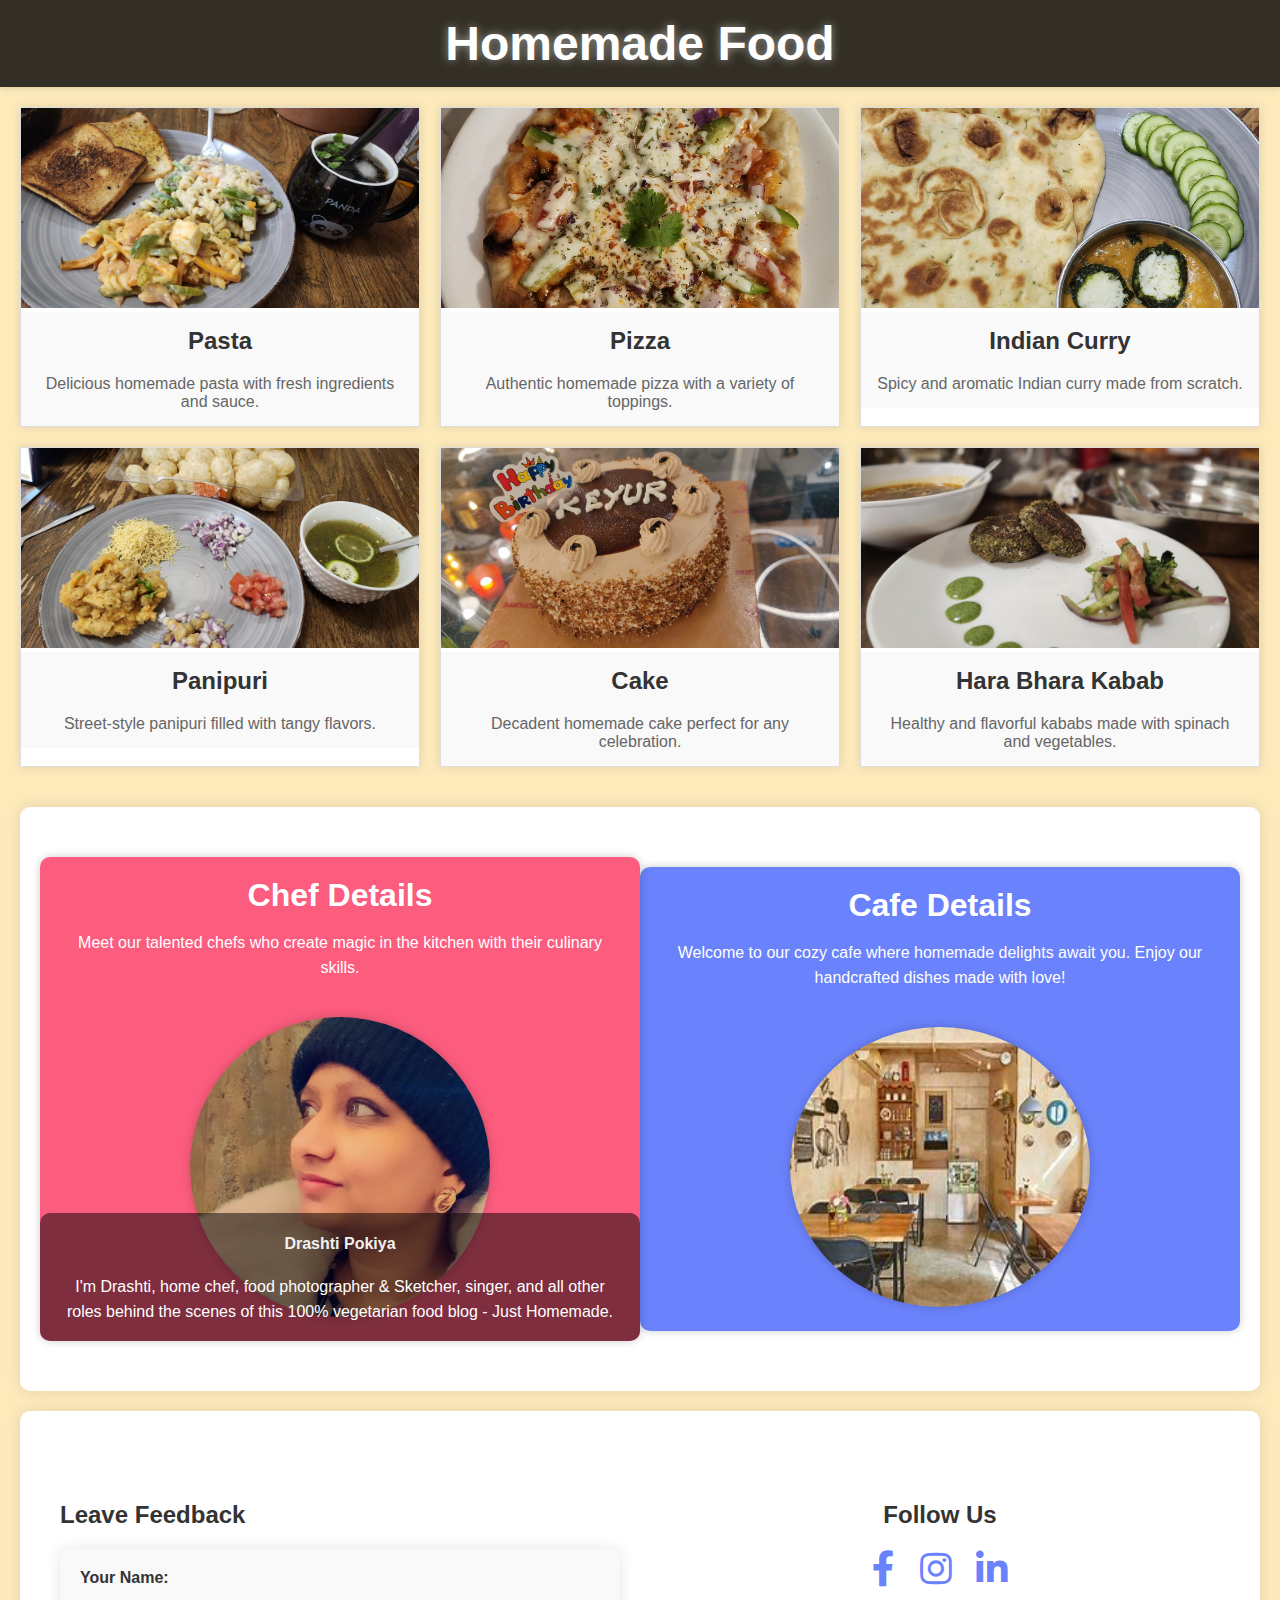
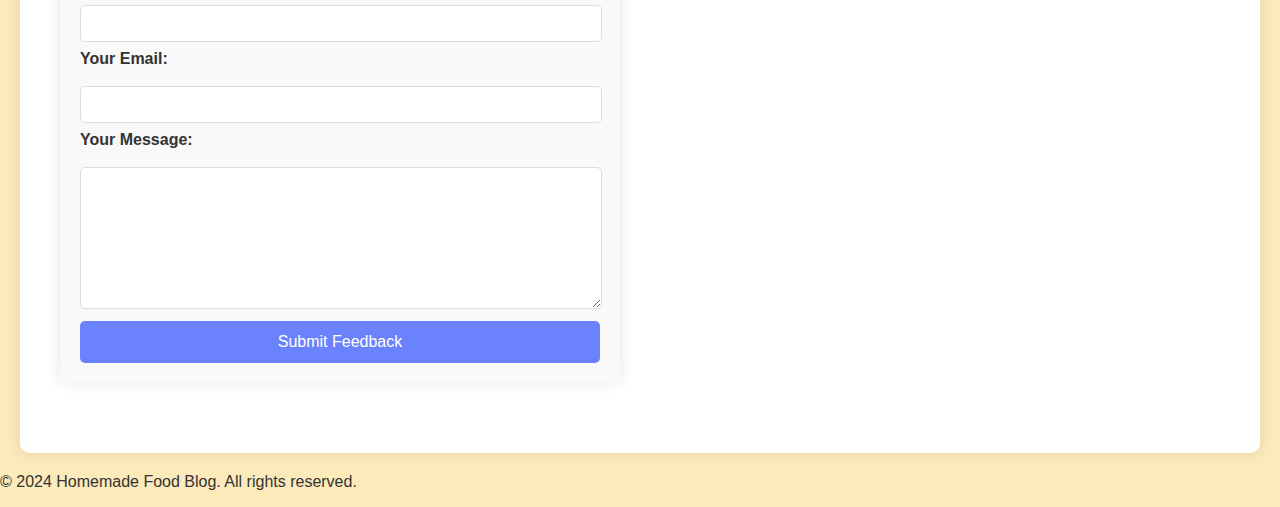
<file: assignment-1/index.html>
<!DOCTYPE html>
<html lang="en">

<head>
    <meta charset="UTF-8">
    <meta name="viewport" content="width=device-width, initial-scale=1.0">
    <title>Homemade Food</title>
    <link rel="stylesheet" href="styles/styles.css">
    <link rel="stylesheet" href="https://cdnjs.cloudflare.com/ajax/libs/font-awesome/5.15.4/css/all.min.css">
    <!-- Font Awesome -->

</head>

<body>
    <header>
        <h1>Homemade Food</h1>
    </header>

    <section class="menu">
        <div class="dish">
            <img src="images/pasta.jpeg" alt="Pasta">
            <div class="description">
                <h2>Pasta</h2>
                <p>Delicious homemade pasta with fresh ingredients and sauce.</p>
            </div>
        </div>

        <div class="dish">
            <img src="images/pizza.jpeg" alt="Pizza">
            <div class="description">
                <h2>Pizza</h2>
                <p>Authentic homemade pizza with a variety of toppings.</p>
            </div>
        </div>

        <div class="dish">
            <img src="images/curry.jpeg" alt="Indian Curry">
            <div class="description">
                <h2>Indian Curry</h2>
                <p>Spicy and aromatic Indian curry made from scratch.</p>
            </div>
        </div>

        <div class="dish">
            <img src="images/panipuri.jpeg" alt="Panipuri">
            <div class="description">
                <h2>Panipuri</h2>
                <p>Street-style panipuri filled with tangy flavors.</p>
            </div>
        </div>

        <div class="dish">
            <img src="images/cake.jpeg" alt="Cake">
            <div class="description">
                <h2>Cake</h2>
                <p>Decadent homemade cake perfect for any celebration.</p>
            </div>
        </div>

        <div class="dish">
            <img src="images/kabab.jpeg" alt="Hara Bhara Kabab">
            <div class="description">
                <h2>Hara Bhara Kabab</h2>
                <p>Healthy and flavorful kababs made with spinach and vegetables.</p>
            </div>
        </div>
    </section>

    <section class="chef-cafe-details">
        <div class="chef-details">
            <h2>Chef Details</h2>
            <p>Meet our talented chefs who create magic in the kitchen with their culinary skills.</p>
            <img src="images/chef.jpeg" alt="Chef Image" width=80px height=300px>
            <div class="text-block">
                <h4>Drashti Pokiya</h4>
                <p>I'm Drashti, home chef, food photographer & Sketcher, singer, and all other roles behind the scenes
                    of this 100% vegetarian food blog - Just Homemade.</p>
            </div>
        </div>

        <div class="cafe-details">
            <h2>Cafe Details</h2>
            <p>Welcome to our cozy cafe where homemade delights await you. Enjoy our handcrafted dishes made with love!
            </p>
            <img src="images/cafe.jpeg" alt="cafe Image" width=80px height=280px>
        </div>
    </section>

    <section class="feedback-and-social">
        <div class="feedback">
            <h2>Leave Feedback</h2>
            <form action="#">
                <label for="name">Your Name:</label>
                <input type="text" id="name" name="name" required>

                <label for="email">Your Email:</label>
                <input type="email" id="email" name="email" required>

                <label for="message">Your Message:</label>
                <textarea id="message" name="message" required></textarea>

                <button type="submit">Submit Feedback</button>
            </form>
        </div>

        <div class="social-links">
            <h2>Follow Us</h2>
            <div class="social-icons">
                <a href="https://www.facebook.com/hamiltonindianfoodie/" class="social-link"><i
                        class="fab fa-facebook-f"></i></a>
                <a href="https://www.instagram.com/d.r.a.s.h.t.i__?igsh=b3F6OHVzZHVpYXlx" class="social-link"><i
                        class="fab fa-instagram"></i></a>
                <a href="https://www.linkedin.com/in/drashti-pokiya-9b48b613b?utm_source=share&utm_campaign=share_via&utm_content=profile&utm_medium=android_app"
                    class="social-link"><i class="fab fa-linkedin-in"></i></a>
            </div>
        </div>
    </section>

    <footer>
        <p>&copy; 2024 Homemade Food Blog. All rights reserved.</p>
    </footer>

</body>

</html>
</file>
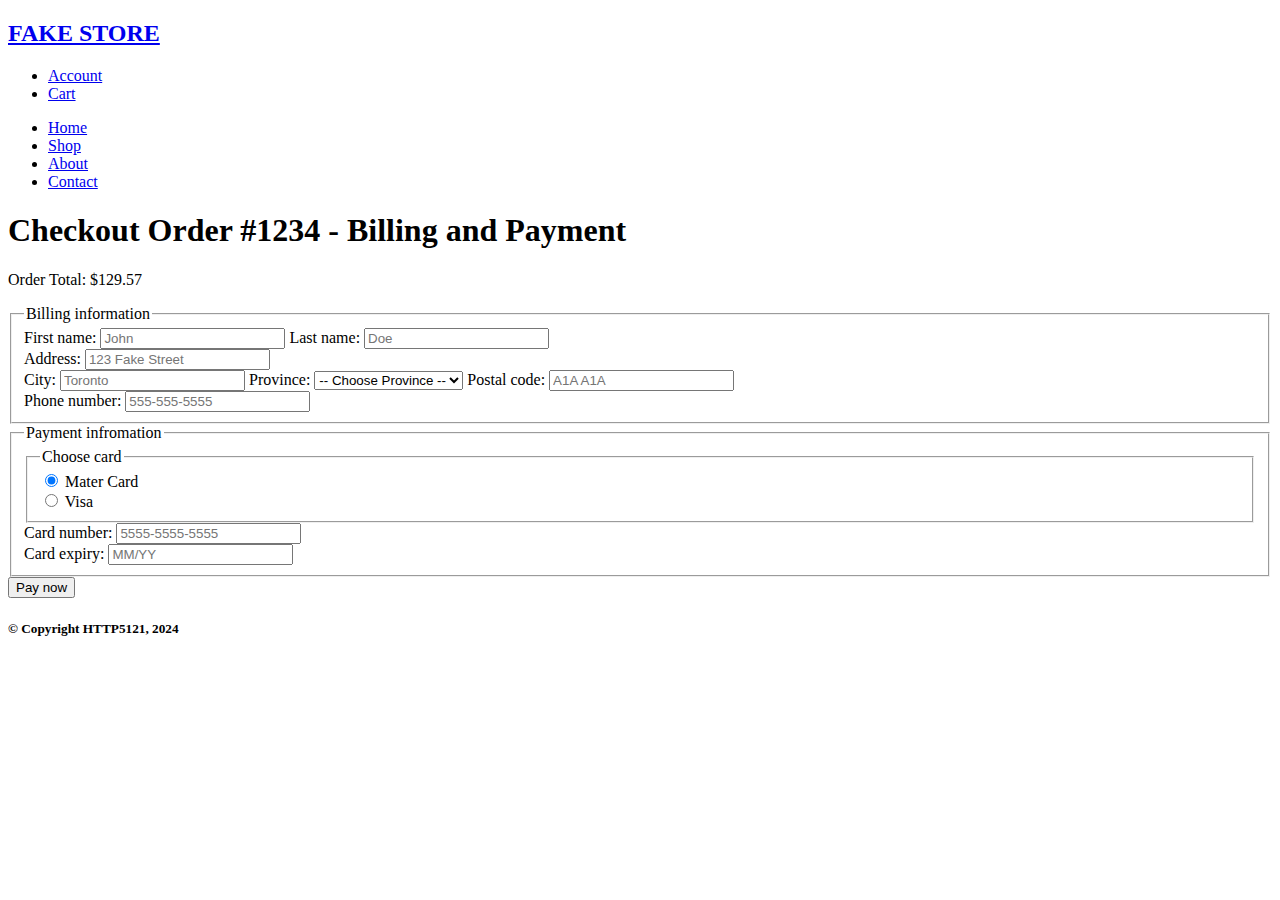
<file: lab-2/lab-2.html>
<!DOCTYPE html>
<html>

<body>
    <header id="header">
        <h2><a href="#">FAKE STORE</a></h2>
        <nav aria-label="Right navigtion">
            <ul>
                <li><a href="#">Account</a></li>
                <li><a href="#">Cart</a></li>
            </ul>
        </nav>
        <nav aria-label="Left navigation">
            <ul>
                <li><a href="#">Home</a></li>
                <li><a href="#">Shop</a></li>
                <li><a href="#">About</a></li>
                <li><a href="#">Contact</a></li>
            </ul>
        </nav>
    </header>
    <main id="main">
        <h1>Checkout Order #1234 - Billing and Payment</h1>
        <p>Order Total: $129.57</p>
        <form id="billing form" method="post">
            <fieldset>
                <legend>Billing information</legend>
                <div>
                    <label for="fname">First name:</label>
                    <input type="text" id="fname" name="fname" placeholder="John">
                    <label for="lname">Last name:</label>
                    <input type="text" id="lname" name="lname" placeholder="Doe">
                </div>
                <div>
                    <label for="address">Address:</label>
                    <input type="text" id="address" name="address" placeholder="123 Fake Street">
                </div>
                <div>
                    <label for="city">City:</label>
                    <input type="text" id="city" name="city" placeholder="Toronto">
                    <label for="province">Province:</label>
                    <select id="province" name="province">
                        <option value="">-- Choose Province --</option>
                        <option value="NB">New Brunswick</option>
                        <option value="ON">Ontario</option>
                        <option value="QC">Quebec</option>
                    </select>
                    <label for="postal">Postal code:</label>
                    <input type="text" id="postal" name="postal" placeholder="A1A A1A">
                </div>
                <div>
                    <label for="phone">Phone number:</label>
                    <input type="tel" id="phone" name="phone" placeholder="555-555-5555">
                </div>
            </fieldset>
            <fieldset>
                <legend>Payment infromation</legend>
                <fieldset>
                    <legend>Choose card</legend>
                    <div>
                        <input type="radio" id="MaterCard" name="card" value="m" checked>
                        <label for="MaterCard">Mater Card</label>
                    </div>
                    <div>
                        <input type="radio" id="Visa" name="card" value="v">
                        <label for="Visa">Visa</label>
                    </div>
                </fieldset>
                <div>
                    <label for="cardNumber">Card number:</label>
                    <input type="tel" inputmode="numeric" id="cardNumber" name="cardNumber"
                        placeholder="5555-5555-5555">
                </div>
                <div>
                    <label for="cardExpiry">Card expiry:</label>
                    <input type="text" inputmode="numeric" id="cardExpiry" name="cardExpiry" placeholder="MM/YY">
                </div>

            </fieldset>
            <div>
                <button type="submit" name="submit">Pay now</button>
            </div>
        </form>
        <footer id="footer">
            <h5>&#169; Copyright HTTP5121, 2024</h5>
        </footer>
    </main>

</body>

</html>
</file>
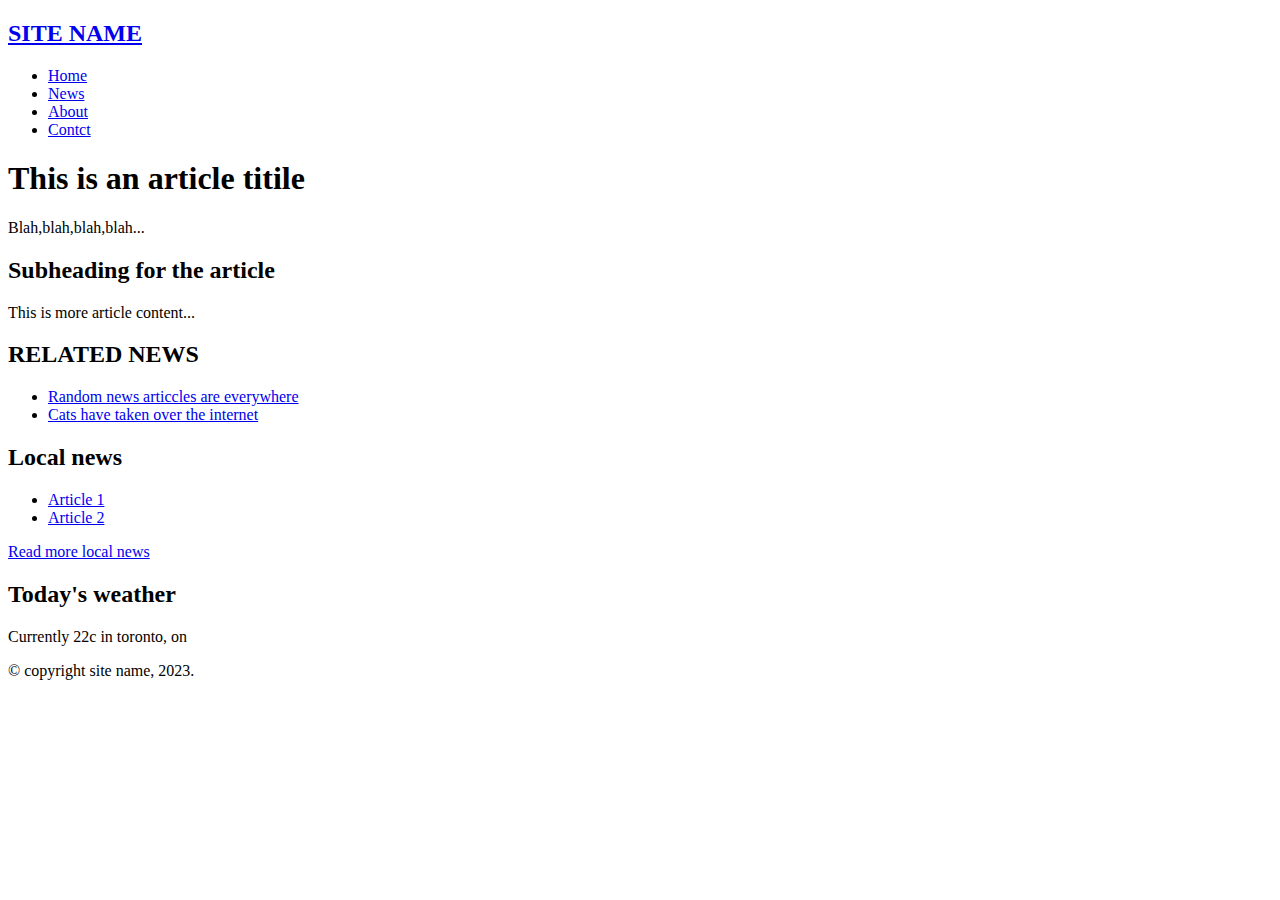
<file: lab-2/lab2-class.html>
<!DOCTYPE html>
<html>

<body>
    <header id = "header">
    <h2><a href="#"> SITE NAME</a></h2>
    <nav aria-label="Main navigtion">
        <ul>
            <li><a href="#">Home</a></li>
            <li><a href="#">News</a></li>
            <li><a href="#">About</a></li>
            <li><a href="#">Contct</a></li>
        </ul>
    </nav>
    </header>
    <main id="main">
        <h1>This is an article titile</h1>
        <p>Blah,blah,blah,blah...</p>
        <h2>Subheading for the article</h2>
        <p>This is more article content...</p>
        <footer id="related">
            <h2>RELATED NEWS</h2>
            <ul>
                <li><a href="#">Random news articcles are everywhere</a></li>
                <li><a href="#">Cats have taken over the internet</a></li>
            </ul>
        </footer>
    </main>
    <aside>
        <section>
            <h2>Local news</h2>
            <ul>
                <li><a href="#">Article 1</a></li>
                <li><a href="#">Article 2</a></li>
            </ul>
            <a href="#">Read more local news</a>
        </section>
        <section>
            <h2>Today's weather</h2>
            <p>Currently 22c in toronto, on</p>
        </section>
    </aside>
    <footer>
        <nav aria-label="footer navigation"></nav>
        <div>&copy; copyright site name, 2023.</div>
    </footer>
</body>

</html>
</file>
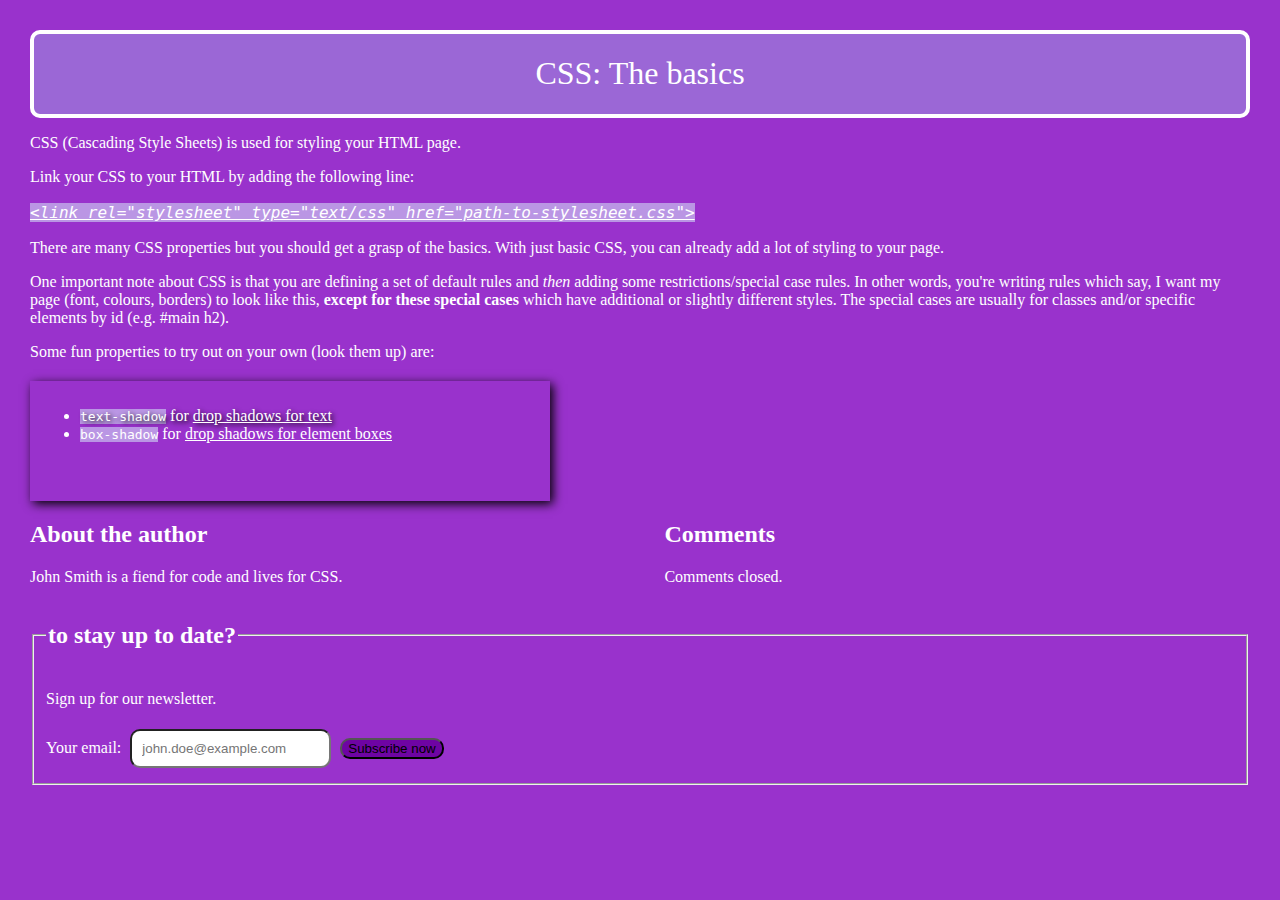
<file: lab-3/lab-3.html>
<!DOCTYPE html>
<html lang="en">
  <head>
    <meta charset="utf-8">
    <title>Lab 3</title>
    <!--add link to CSS file-->
    <link href="css\styles.css" rel="stylesheet" type="text/css" />
  </head>
  <body>
    <main id="main">
      <div class="heading"><h1>CSS: The basics</h1></div>
      <p>CSS (Cascading Style Sheets) is used for styling your HTML page.</p>
      <p>Link your CSS to your HTML by adding the following line:</p>
      <div class="css-class">
        <code>&lt;link rel="stylesheet" type="text/css" href="path-to-stylesheet.css"&gt;</code>
      </div>
      <p>There are many CSS properties but you should get a grasp of the basics.
         With just basic CSS, you can already add a lot of styling to your page.</p>
      <p>One important note about CSS is that you are defining a set of default rules and
         <em>then</em> adding some restrictions/special case rules. In other words, you're
         writing rules which say, I want my page (font, colours, borders) to look like this,
         <strong>except for these special cases</strong> which have additional or slightly
         different styles. The special cases are usually for classes and/or specific elements
         by id (e.g. #main h2).</p>
      <p>Some fun properties to try out on your own (look them up) are:</p>
      <div class="box">
      <ul>
        <li>
          <div class="text">
          <code>text-shadow</code> for <a href="https://css-tricks.com/almanac/properties/t/text-shadow/">drop shadows for text</a>
        </div>
        </li>
        <li>
          <code>box-shadow</code> for <a href="https://css-tricks.com/almanac/properties/b/box-shadow/">drop shadows for element boxes</a>
        </li>
      </ul>
    </div>
      <footer class="container">
        <aside id="author" class="section">
          <h2>About the author</h2>
          <p>John Smith is a fiend for code and lives for CSS.</p>
        </aside>
        <section id="comments" class="section">
          <h2>Comments</h2>
          <p>Comments closed.</p>
        </section>
      </footer>
    </main>
    <footer id="footer">
      <section>
        <fieldset>
          <legend><h2>to stay up to date?</h2></legend>
          <p>Sign up for our newsletter.</p>
        <form class="newsletter", method="post">
          <label for="email">Your email:</label>
          <input type="email" id="email" name="subscribe-email" placeholder="john.doe@example.com">
          <button class="submit", type="submit">Subscribe now</button>
        </form>
        </fieldset>
      </section>
    </footer>
  </body>
</html>
</file>
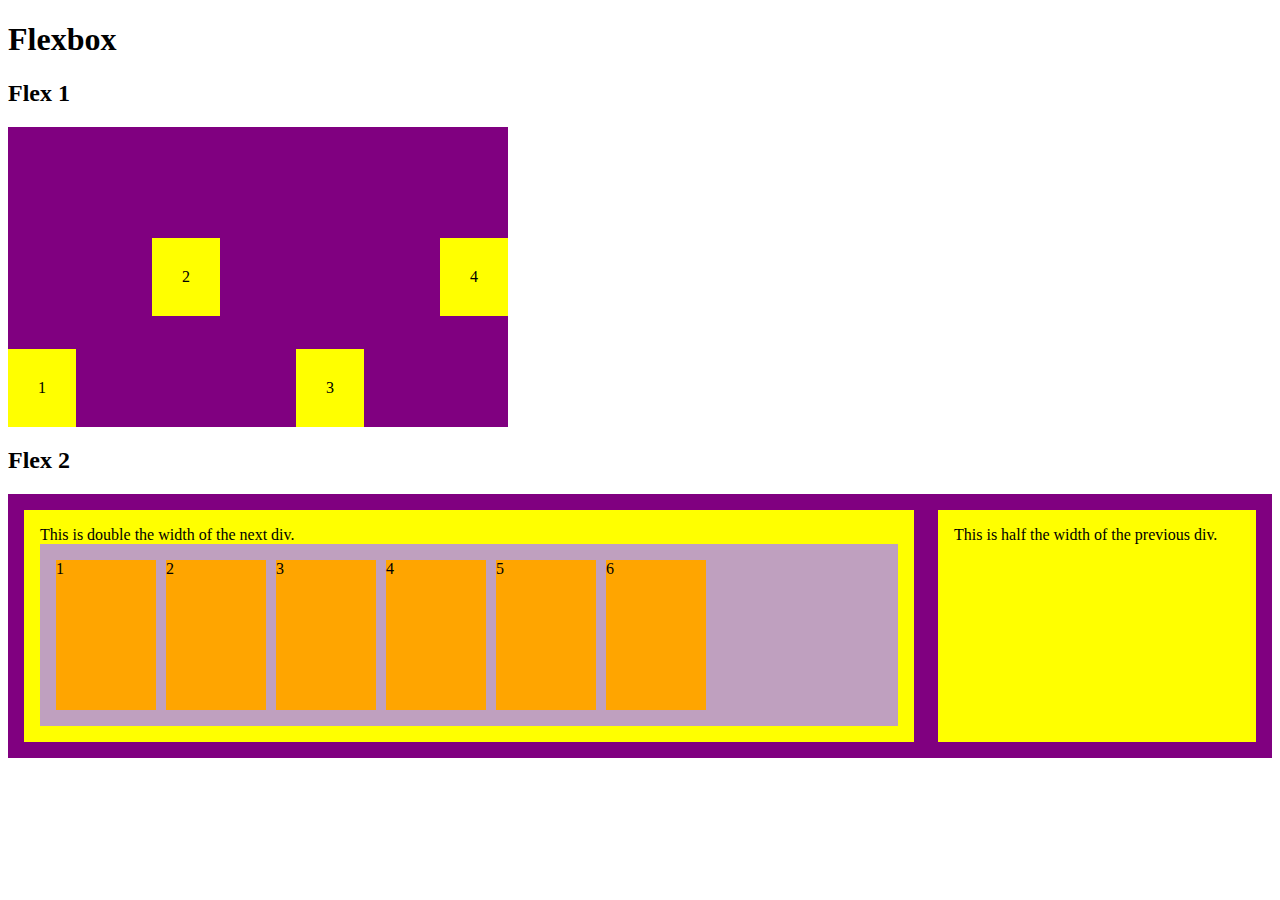
<file: lab-4/lab-4.html>
<!DOCTYPE html>
<html lang="en">
  <head>
    <meta charset="utf-8">
    <title>Lab 4 - Flexbox</title>
    <link rel="stylesheet" type="text/css" href="css/styles.css">
  </head>
  <body>
    <h1>Flexbox</h1>
    <h2>Flex 1</h2>
    <div id="flex-1">
      <div class="item">1</div>
      <div class="item">2</div>
      <div class="item">3</div>
      <div class="item">4</div>
    </div>
    <h2>Flex 2</h2>
    <div id="flex-2">
      <div class="triple">
        This is double the width of the next div.

        <div id="nested-flex">
          <div class="card">1</div>
          <div class="card">2</div>
          <div class="card">3</div>
          <div class="card">4</div>
          <div class="card">5</div>
          <div class="card">6</div>
        </div>
      </div>
      <div class="single">
        This is half the width of the previous div.
      </div>
    </div>
  </body>
</html>
</file>
<file: assignment-1/styles/styles.css>
/* General Styling */
body {
    font-family: 'Segoe UI', Tahoma, Geneva, Verdana, sans-serif;
    background-color: #fceabb;
    /* Light yellow background */
    margin: 0;
    padding: 0;
    color: #333;
    /* Dark text color */
}

header {
    background-color: rgba(0, 0, 0, 0.8);
    /* Dark transparent background */
    color: #fff;
    /* White text color */
    text-align: center;
    padding: 1rem 0;
    box-shadow: 0 2px 5px rgba(0, 0, 0, 0.1);
}

header h1 {
    margin: 0;
    font-size: 3rem;
    /* Large header font size */
    text-shadow: 0 0 10px rgba(255, 255, 255, 0.5);
    /* White text shadow */
}

.menu {
    display: grid;
    grid-template-columns: repeat(auto-fit, minmax(300px, 1fr));
    gap: 20px;
    padding: 20px;
}

.dish {
    background-color: #fff;
    /* White background */
    border: 1px solid #ddd;
    /* Light gray border */
    box-shadow: 0 0 10px rgba(0, 0, 0, 0.1);
    overflow: hidden;
    position: relative;
    transition: transform 0.3s ease, box-shadow 0.3s ease;
}

.dish:hover {
    transform: translateY(-5px);
    /* Hover effect */
    box-shadow: 0 10px 20px rgba(0, 0, 0, 0.2);
}

.dish img {
    width: 100%;
    height: 200px;
    /* Fixed height for images */
    object-fit: cover;
}

.dish .description {
    padding: 15px;
    background-color: #f9f9f9;
    /* Light gray background for description */
}

.dish h2 {
    margin-top: 0;
    font-size: 1.5rem;
    /* Medium header font size */
    color: #333;
    /* Dark text color */
    text-align: center;
}

.dish p {
    margin-bottom: 0;
    color: #666;
    /* Medium gray text color */
    text-align: center;
}

.chef-cafe-details {
    display: flex;
    justify-content: space-around;
    align-items: center;
    padding: 50px 20px;
    background-color: #fff;
    /* White background */
    border-radius: 10px;
    box-shadow: 0 0 15px rgba(0, 0, 0, 0.1);
    margin: 20px;
}

.chef-details,
.cafe-details {
    flex: 1;
    padding: 20px;
}

.chef-details {
    background-color: #fc5c7d;
    /* Pink background */
    color: #fff;
    /* White text color */
    border-radius: 10px;
    box-shadow: 0 0 10px rgba(0, 0, 0, 0.2);
    text-align: center;
}

.chef-details h2 {
    margin-top: 0;
    font-size: 2rem;
    /* Large header font size */
    margin-bottom: 10px;
}

.chef-details p {
    line-height: 1.6;
    /* Increased line height for readability */
}

.chef-details img {
    width: 100%;
    max-width: 300px;
    /* Maximum width for images */
    border-radius: 50%;
    /* Rounded image */
    margin-top: 20px;
    box-shadow: 0 0 10px rgba(0, 0, 0, 0.2);
}

.chef-details {
    background-color: #fc5c7d;
    color: #fff;
    border-radius: 10px;
    box-shadow: 0 0 10px rgba(0, 0, 0, 0.2);
    text-align: center;
    position: relative;
}

.chef-details h2 {
    margin-top: 0;
    font-size: 2rem;
    /* Larger font size */
    margin-bottom: 10px;
}

.chef-details p {
    color: #fff;
    line-height: 1.6;
}

.chef-details img {
    width: 100%;
    max-width: 300px;
    border-radius: 50%;
    margin-top: 20px;
    box-shadow: 0 0 10px rgba(0, 0, 0, 0.2);
}

/* Bottom right text */
.text-block {
    position: absolute;
    bottom: 0px;
    right: 0px;
    padding-left: 20px;
    padding-right: 20px;
    position: absolute;
    border-radius: 10px;
    /* Position the background text */
    background: rgb(0, 0, 0);
    /* Fallback color */
    background: rgba(0, 0, 0, 0.5);
    /* Black background with 0.5 opacity */
    color: #f1f1f1;
    /* Grey text */
}

.cafe-details {
    background-color: #6a82fb;
    color: #fff;
    border-radius: 10px;
    box-shadow: 0 0 10px rgba(0, 0, 0, 0.2);
    text-align: center;
}

.cafe-details h2 {
    margin-top: 0;
    font-size: 2rem;
    /* Larger font size */
    margin-bottom: 10px;
}

.cafe-details p {
    color: #fff;
    line-height: 1.6;
}

.cafe-details img {
    width: 100%;
    max-width: 300px;
    border-radius: 50%;
    margin-top: 20px;
    box-shadow: 0 0 10px rgba(0, 0, 0, 0.2);
}

.feedback-and-social {
    display: flex;
    justify-content: space-around;
    align-items: flex-start;
    padding: 50px 20px;
    background-color: #fff;
    /* White background */
    border-radius: 10px;
    box-shadow: 0 0 15px rgba(0, 0, 0, 0.1);
    margin: 20px;
}

.feedback {
    flex: 1;
    padding: 20px;
    max-width: 600px;
    /* Maximum width for the feedback section */
}

.feedback h2 {
    margin-bottom: 20px;
    /* Spacing below heading */
}

.feedback form {
    padding: 20px;
    background-color: #f9f9f9;
    /* Light gray background for form */
    border-radius: 8px;
    box-shadow: 0 0 15px rgba(0, 0, 0, 0.1);
}

.feedback label {
    display: block;
    font-weight: bold;
    margin-bottom: 10px;
    color: #333;
    /* Dark text color */
}

.feedback input,
.feedback textarea {
    width: calc(100% - 20px);
    /* Adjusted width for input elements */
    padding: 10px;
    margin: 8px 0;
    border: 1px solid #ddd;
    /* Light gray border */
    border-radius: 5px;
    background-color: #fff;
    /* White background */
    transition: border-color 0.3s ease;
}

.feedback input:focus,
.feedback textarea:focus {
    outline: none;
    border-color: #6a82fb;
    /* Updated focus color */
}

.feedback textarea {
    resize: vertical;
    height: 120px;
    /* Fixed height for textarea */
}

.feedback button[type="submit"] {
    display: block;
    width: 100%;
    padding: 12px;
    background-color: #6a82fb;
    /* Blue background */
    color: #fff;
    /* White text color */
    border: none;
    border-radius: 5px;
    font-size: 1rem;
    /* Medium font size */
    cursor: pointer;
    transition: background-color 0.3s ease;
}

.feedback button[type="submit"]:hover {
    background-color: #4758b3;
    /* Darker blue on hover */
}

.social-links {
    flex: 1;
    padding: 20px;
    text-align: center;
}

.social-links h2 {
    margin-bottom: 20px;
    /* Spacing below heading */
}

.social-icons {
    margin-top: 20px;
}

.social-link {
    display: inline-block;
    font-size: 36px;
    /* Icon size */
    margin: 0 10px;
    color: #6a82fb;
    /* Blue color */
    transition: color 0.3s ease;
}

.social-link:hover {
    color: #475
</file>
<file: lab-4/css/styles.css>
#flex-1, #flex-2 {
    margin:1em 0;
    background-color:purple;
  }
  .item {
    background-color:yellow;
    padding:30px;
  }
  
  /* FLEX 1 */
  #flex-1 {
    max-width:500px; /* make this no wider than 500px */
    height:300px;
    display: flex;
    justify-content: space-between;
    align-items: flex-end;

    /* This is a flex container. What needs to be set? 
     It's a row, displayed at the bottom, and spaced out. */
  }
  
  #flex-1 .item:nth-child(even){
    align-self: center;
  }
  
  /* flex stuff for the even items in #flex-1 here */
  
  
  /* FLEX 2 */
#flex-2 {
  padding:1em;

  /* This is a flex container. */
  /* Set needed flex container properties here. */
  display: flex;
  gap: 1.5em;
  
}
.triple, .single {
  padding:1em;
  background-color:yellow;
  
}
.triple {
  /* This is a flex item. */
  /* Use flex-basis and flex-grow so this is triple width. */
  flex-grow: 3;
  flex-basis: 0;
}
.single {
  /* This is a flex item. */
  /* Use flex-basis and flex-grow so it's single width. */
  flex-grow: 1;
  flex-basis: 0;

}
#nested-flex {
  background-color:#bfa0bf;
  padding:1em;

  /* This is a flex container. */
  display: flex;
 /* This row can break to a new line. */
  flex-wrap: wrap;
  gap: 10px;
  
}
.card {
  background-color:orange;
  height:150px;

  /* This is a flex item. */
  /* Cards have a default width of 100px (which flex item property--not width--to set the target width?) */
  flex: 0 0 100px; /* <flex-grow> <flex-shrink> <flex-basis> */
}
</file>
